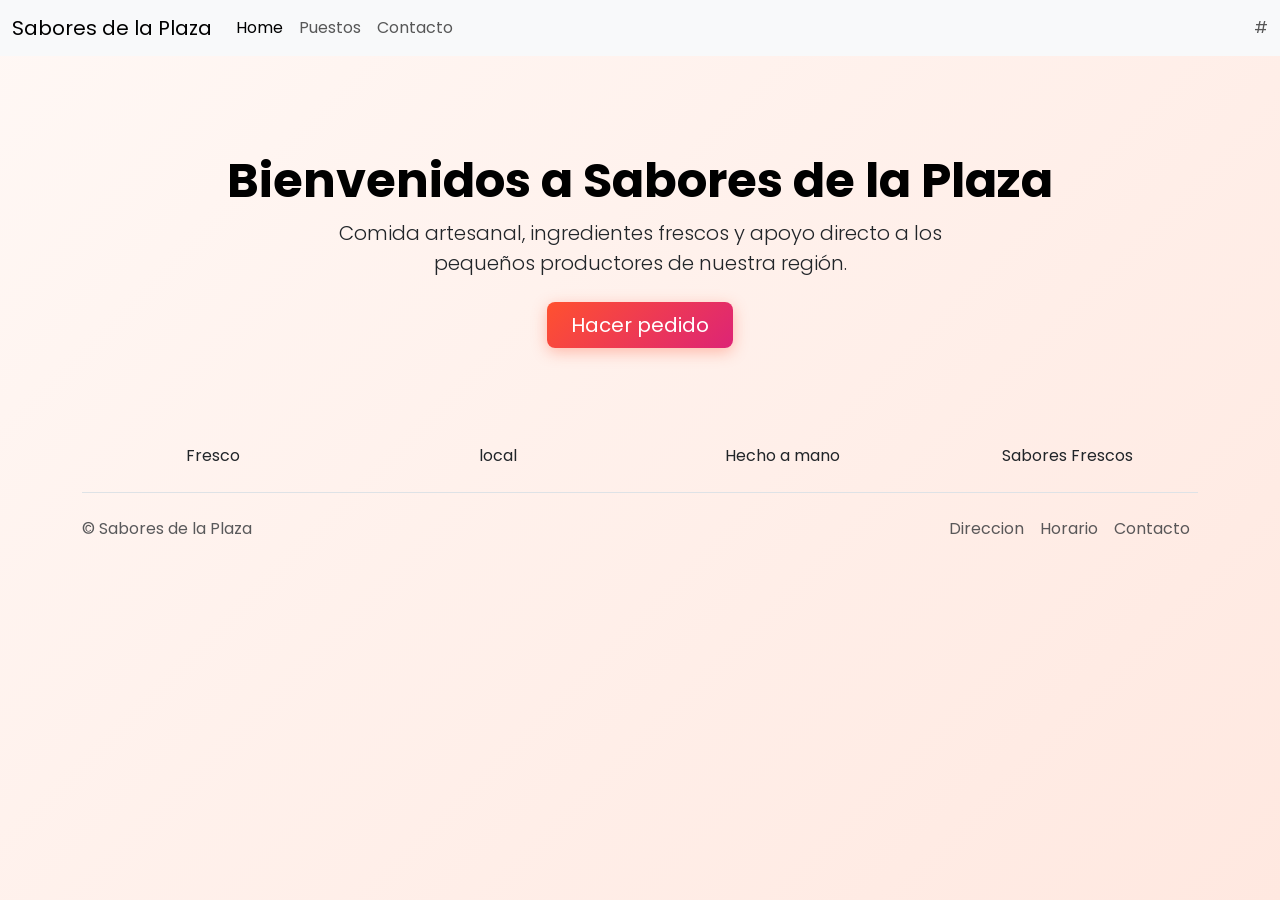
<file: plaza/index.html>
<!--
============================================================
Página de INICIO · Sabores de la Plaza
Ejercicios 01, 02, 03, 07 y 08
============================================================
Sabores de la Plaza es un colectivo de puestos de una plaza de
mercado: fruteros, panadería, almuerzos, jugos naturales y café.
Quieren un sitio de tres páginas: index.html (esta), puestos.html
y contacto.html. Escribe tu HTML DEBAJO de este comentario.
Todo con Bootstrap: nada de JavaScript propio.

Ejercicio 01 · Bootstrap instalado (en las TRES páginas)
  - El esqueleto de siempre, con el <meta name="viewport">.
  - En el <head>: el CSS de Bootstrap 5 (cópialo de la documentación)
    y DESPUÉS tu <link href="styles.css" rel="stylesheet">.
  - Al final del <body>: el <script> de bootstrap.bundle.min.js.


Ejercicio 02 · Barra de navegación (idéntica en las TRES páginas)
  - Una navbar con navbar-expand-lg, la marca "Sabores de la Plaza"
    (clase navbar-brand) y el botón navbar-toggler para el celular.
  - El data-bs-target del botón apunta al id del div collapse.
  - Enlaces a index.html, puestos.html y contacto.html.

Ejercicio 03 · La bienvenida (solo en esta página)
  - Un banner (hero) con el único <h1> de esta página, una frase y un
    botón (clase btn) que lleve a puestos.html o a contacto.html.
  - Una fila con 3 o 4 bloques de presentación (fresco, local,
    hecho a mano…): uno debajo del otro en el celular y todos en
    una sola fila en el computador.
  - Un <footer> con los datos del colectivo.

Ejercicio 07 · El carrusel (aquí o en puestos.html)
  - El cliente quiere "fotos que pasen solas". Búscalo en
    Components → Carousel. Al menos 3 fotos, cada una con alt.
  - En plaza/img/ tienes 3 imágenes listas para usar.

Ejercicio 08 · La letra (en las TRES páginas)
  - El <link> de Google Fonts con tu fuente, en el <head>.
============================================================
-->

<!DOCTYPE html>
<html lang="es">

<head>
  <meta charset="UTF-8">
  <meta name="viewport" content="width=device-width, initial-scale=1">
  <title>Sabores de la Plaza</title>

  <link rel="preconnect" href="https://fonts.googleapis.com">
  <link rel="preconnect" href="https://fonts.gstatic.com" crossorigin>
  <link href="https://fonts.googleapis.com/css2?family=Poppins:wght@400;600;700&display=swap" rel="stylesheet">
  <link href="https://cdn.jsdelivr.net/npm/bootstrap@5.3.8/dist/css/bootstrap.min.css" rel="stylesheet"
    integrity="sha384-sRIl4kxILFvY47J16cr9ZwB07vP4J8+LH7qKQnuqkuIAvNWLzeN8tE5YBujZqJLB" crossorigin="anonymous">
  <link href="https://cdn.jsdelivr.net/npm/bootstrap-icons@1.13.2/font/bootstrap-icons.min.css" rel="stylesheet">
  <link href="styles.css" rel="stylesheet">
</head>

<body>
  <nav class="navbar navbar-expand-lg bg-body-tertiary">
    <div class="container-fluid">
      <a class="navbar-brand" href="#">Sabores de la Plaza</a>
      <button class="navbar-toggler" type="button" data-bs-toggle="collapse" data-bs-target="#navbarText"
        aria-controls="navbarText" aria-expanded="false" aria-label="Toggle navigation">
        <span class="navbar-toggler-icon"></span>
      </button>
      <div class="collapse navbar-collapse" id="navbarText">
        <ul class="navbar-nav me-auto mb-2 mb-lg-0">
          <li class="nav-item">
            <a class="nav-link active" aria-current="page" href="index.html">Home</a>
          </li>
          <li class="nav-item">
            <a class="nav-link" href="puestos.html">Puestos</a>
          </li>
          <li class="nav-item">
            <a class="nav-link" href="contacto.html">Contacto</a>
          </li>
        </ul>
        <span class="navbar-text">
          #
        </span>
      </div>
    </div>
  </nav>
  <header>
    <div class="px-4 py-5 my-5 text-center">
      <!-- <i class="bi bi-cup-hot display-1 text-primary d-block mx-auto mb-4"></i> -->
      <h1 class="display-5 fw-bold text-body-emphasis">Bienvenidos a Sabores de la Plaza</h1>
      <div class="col-lg-6 mx-auto">
        <p class="lead mb-4">Comida artesanal, ingredientes frescos y apoyo directo a los pequeños productores de
          nuestra región.</p>
        <div class="d-grid gap-2 d-sm-flex justify-content-sm-center">
          <a href="puestos.html" class="btn btn-primary btn-lg px-4 gap-3">Hacer pedido</a>
        </div>
      </div>
    </div>
  </header>
  <div class="container text-center">
    <div class="row row-cols-2">
      <div class="col-12 col-lg-3">Fresco</div>
      <div class="col-12 col-lg-3">local</div>
      <div class="col-12 col-lg-3">Hecho a mano</div>
      <div class="col-12 col-lg-3">Sabores Frescos</div>
    </div>
  </div>
    <div class="container">
  <footer class="d-flex flex-wrap justify-content-between align-items-center py-3 my-4 border-top">
    <p class="col-md-4 mb-0 text-muted">&copy; Sabores de la Plaza</p>

    <ul class="nav col-md-4 justify-content-end">
      <li class="nav-item"><a href="#" class="nav-link px-2 text-muted">Direccion</a></li>
      <li class="nav-item"><a href="#" class="nav-link px-2 text-muted">Horario</a></li>
      <li class="nav-item"><a href="#" class="nav-link px-2 text-muted">Contacto</a></li>
    </ul>
  </footer>
</div>
  <script src="https://cdn.jsdelivr.net/npm/bootstrap@5.3.8/dist/js/bootstrap.bundle.min.js"
    integrity="sha384-FKyoEForCGlyvwx9Hj09JcYn3nv7wiPVlz7YYwJrWVcXK/BmnVDxM+D2scQbITxI"
    crossorigin="anonymous"></script>
</body>

</html>
</file>
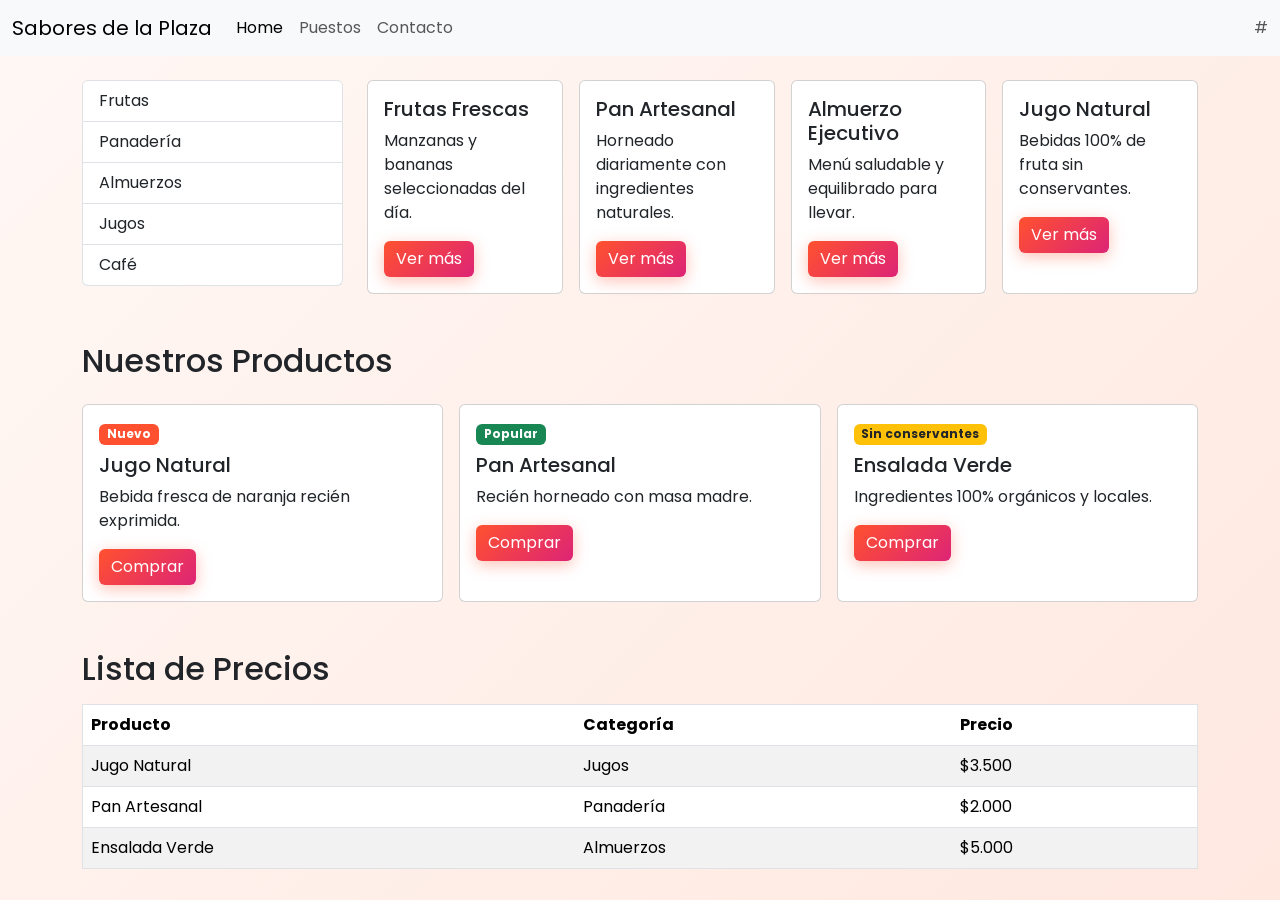
<file: plaza/puestos.html>
<!--
============================================================
Página NUESTROS PUESTOS · Sabores de la Plaza
Ejercicios 01, 02, 04, 05 y 08
============================================================
Escribe tu HTML DEBAJO de este comentario.

Ejercicios 01 y 02 · Igual que en index.html
  - Bootstrap instalado y la MISMA barra de navegación.

Ejercicio 04 · El catálogo
  - Una fila con dos columnas: un lateral angosto y un contenido
    ancho que sumen 12 en pantalla grande.
  - El lateral tiene las 5 categorías: Frutas, Panadería,
    Almuerzos, Jugos y Café (por ejemplo, con un list-group).
  - El contenido tiene al menos 4 tarjetas (card), cada una en su
    propia columna, con card-title, card-text y un botón.
  - Todas las tarjetas de una fila miden lo mismo (h-100).
  - Más tarjetas por fila en el computador; menos en el celular.

Ejercicio 05 · A cazar en la documentación
  - Al menos 3 distintivos de color (Components → Badge) dentro de
    las tarjetas: "Nuevo", "Popular", "Sin conservantes"…
  - Una tabla de precios (Content → Tables) con la clase table,
    un <thead> con al menos 2 columnas y al menos 3 productos.

Ejercicio 08 · La letra
  - El mismo <link> de Google Fonts que en index.html.
============================================================
-->

<!DOCTYPE html>
<html lang="es">

<head>
  <meta charset="UTF-8">
  <meta name="viewport" content="width=device-width, initial-scale=1">
  <title>Sabores de la Plaza</title>

  <link rel="preconnect" href="https://fonts.googleapis.com">
  <link rel="preconnect" href="https://fonts.gstatic.com" crossorigin>
  <link href="https://fonts.googleapis.com/css2?family=Poppins:wght@400;600;700&display=swap" rel="stylesheet">
  <link href="https://cdn.jsdelivr.net/npm/bootstrap@5.3.8/dist/css/bootstrap.min.css" rel="stylesheet"
    integrity="sha384-sRIl4kxILFvY47J16cr9ZwB07vP4J8+LH7qKQnuqkuIAvNWLzeN8tE5YBujZqJLB" crossorigin="anonymous">
  <link href="https://cdn.jsdelivr.net/npm/bootstrap-icons@1.13.2/font/bootstrap-icons.min.css" rel="stylesheet">
  <link href="styles.css" rel="stylesheet">
</head>

<body>
  <nav class="navbar navbar-expand-lg bg-body-tertiary">
    <div class="container-fluid">
      <a class="navbar-brand" href="#">Sabores de la Plaza</a>
      <button class="navbar-toggler" type="button" data-bs-toggle="collapse" data-bs-target="#navbarText"
        aria-controls="navbarText" aria-expanded="false" aria-label="Toggle navigation">
        <span class="navbar-toggler-icon"></span>
      </button>
      <div class="collapse navbar-collapse" id="navbarText">
        <ul class="navbar-nav me-auto mb-2 mb-lg-0">
          <li class="nav-item">
            <a class="nav-link active" aria-current="page" href="index.html">Home</a>
          </li>
          <li class="nav-item">
            <a class="nav-link" href="puestos.html">Puestos</a>
          </li>
          <li class="nav-item">
            <a class="nav-link" href="contacto.html">Contacto</a>
          </li>
        </ul>
        <span class="navbar-text">
          #
        </span>
      </div>
    </div>
  </nav>

  <div class="container my-4">
    <div class="row g-4">
      <div class="col-12 col-lg-3">
        <ul class="list-group">
          <li class="list-group-item">Frutas</li>
          <li class="list-group-item">Panadería</li>
          <li class="list-group-item">Almuerzos</li>
          <li class="list-group-item">Jugos</li>
          <li class="list-group-item">Café</li>
        </ul>
      </div>

      <div class="col-12 col-lg-9">
        <div class="row g-3">
          <div class="col-12 col-md-6 col-lg-3">
            <div class="card h-100">
              <div class="card-body">
                <h5 class="card-title">Frutas Frescas</h5>
                <p class="card-text">Manzanas y bananas seleccionadas del día.</p>
                <a href="#" class="btn btn-primary">Ver más</a>
              </div>
            </div>
          </div>
          <div class="col-12 col-md-6 col-lg-3">
            <div class="card h-100">
              <div class="card-body">
                <h5 class="card-title">Pan Artesanal</h5>
                <p class="card-text">Horneado diariamente con ingredientes naturales.</p>
                <a href="#" class="btn btn-primary">Ver más</a>
              </div>
            </div>
          </div>
          <div class="col-12 col-md-6 col-lg-3">
            <div class="card h-100">
              <div class="card-body">
                <h5 class="card-title">Almuerzo Ejecutivo</h5>
                <p class="card-text">Menú saludable y equilibrado para llevar.</p>
                <a href="#" class="btn btn-primary">Ver más</a>
              </div>
            </div>
          </div>
          <div class="col-12 col-md-6 col-lg-3">
            <div class="card h-100">
              <div class="card-body">
                <h5 class="card-title">Jugo Natural</h5>
                <p class="card-text">Bebidas 100% de fruta sin conservantes.</p>
                <a href="#" class="btn btn-primary">Ver más</a>
              </div>
            </div>
          </div>

        </div>
      </div>

    </div>
  </div>

  <div class="container my-5">
    <h2 class="mb-4">Nuestros Productos</h2>
    <div class="row g-3 mb-5">
      <div class="col-12 col-md-4">
        <div class="card h-100">
          <div class="card-body">
            <span class="badge bg-primary mb-2">Nuevo</span>
            <h5 class="card-title">Jugo Natural</h5>
            <p class="card-text">Bebida fresca de naranja recién exprimida.</p>
            <a href="#" class="btn btn-primary">Comprar</a>
          </div>
        </div>
      </div>

      <div class="col-12 col-md-4">
        <div class="card h-100">
          <div class="card-body">
            <span class="badge bg-success mb-2">Popular</span>
            <h5 class="card-title">Pan Artesanal</h5>
            <p class="card-text">Recién horneado con masa madre.</p>
            <a href="#" class="btn btn-primary">Comprar</a>
          </div>
        </div>
      </div>
      <div class="col-12 col-md-4">
        <div class="card h-100">
          <div class="card-body">
            <span class="badge bg-warning text-dark mb-2">Sin conservantes</span>
            <h5 class="card-title">Ensalada Verde</h5>
            <p class="card-text">Ingredientes 100% orgánicos y locales.</p>
            <a href="#" class="btn btn-primary">Comprar</a>
          </div>
        </div>
      </div>

    </div>

    <h2 class="mb-3">Lista de Precios</h2>
    <div class="table-responsive">
      <table class="table table-striped border">
        <thead>
          <tr>
            <th scope="col">Producto</th>
            <th scope="col">Categoría</th>
            <th scope="col">Precio</th>
          </tr>
        </thead>
        <tbody>
          <tr>
            <td>Jugo Natural</td>
            <td>Jugos</td>
            <td>$3.500</td>
          </tr>
          <tr>
            <td>Pan Artesanal</td>
            <td>Panadería</td>
            <td>$2.000</td>
          </tr>
          <tr>
            <td>Ensalada Verde</td>
            <td>Almuerzos</td>
            <td>$5.000</td>
          </tr>
        </tbody>
      </table>
    </div>

  </div>

  </div>
  </div>

  <script src="https://cdn.jsdelivr.net/npm/bootstrap@5.3.8/dist/js/bootstrap.bundle.min.js"
    integrity="sha384-FKyoEForCGlyvwx9Hj09JcYn3nv7wiPVlz7YYwJrWVcXK/BmnVDxM+D2scQbITxI"
    crossorigin="anonymous"></script>
</body>

</html>
</file>
<file: plaza/styles.css>
/*
============================================================
Ejercicio 08 · La identidad visual de Sabores de la Plaza
============================================================
El cliente pidió "nuestros propios colores, no el azul de todos
los sitios" y "una letra que se sienta cálida".
Escribe tu CSS DEBAJO de este comentario.

  - En :root, cambia --bs-primary y --bs-primary-rgb por tu color
    principal (el mismo color: uno en hexadecimal y otro en números).
  - En :root, cambia --bs-body-font-family por la fuente que traes
    de Google Fonts (el mismo nombre que va en el <link>).
  - Una regla para .btn-primary que cambie --bs-btn-bg (y si
    quieres, --bs-btn-border-color y --bs-btn-hover-bg).

Recuerda: este archivo se enlaza DESPUÉS de Bootstrap.
La paleta es tuya: colores cálidos de plaza de mercado.
============================================================
*/

:root {
  /* Color principal llamativo (Naranja CÁLIDO) */
  --bs-primary: #ff512f;
  --bs-primary-rgb: 255, 81, 47;
  
  /* Tipografía global de Google Fonts */
  --bs-body-font-family: 'Poppins', sans-serif;
}

/* Fondo de la página con degradado suave en la misma paleta cálida */
body {
  background: linear-gradient(135deg, #fff8f5 0%, #ffe8e0 100%);
  min-height: 100vh;
  background-attachment: fixed;
}

/* Botón principal con degradado vibrante (Naranja a Rosa/Frambuesa) */
.btn-primary {
  --bs-btn-bg: linear-gradient(135deg, #ff512f 0%, #dd2476 100%);
  --bs-btn-border-color: transparent;
  --bs-btn-hover-bg: linear-gradient(135deg, #dd2476 0%, #ff512f 100%);
  --bs-btn-hover-border-color: transparent;
  
  background-image: var(--bs-btn-bg) !important;
  border: none !important;
  box-shadow: 0 4px 15px rgba(255, 81, 47, 0.35);
  transition: transform 0.2s ease, box-shadow 0.2s ease;
}

.btn-primary:hover {
  background-image: var(--bs-btn-hover-bg) !important;
  transform: translateY(-2px);
  box-shadow: 0 6px 20px rgba(221, 36, 118, 0.45);
}
</file>
